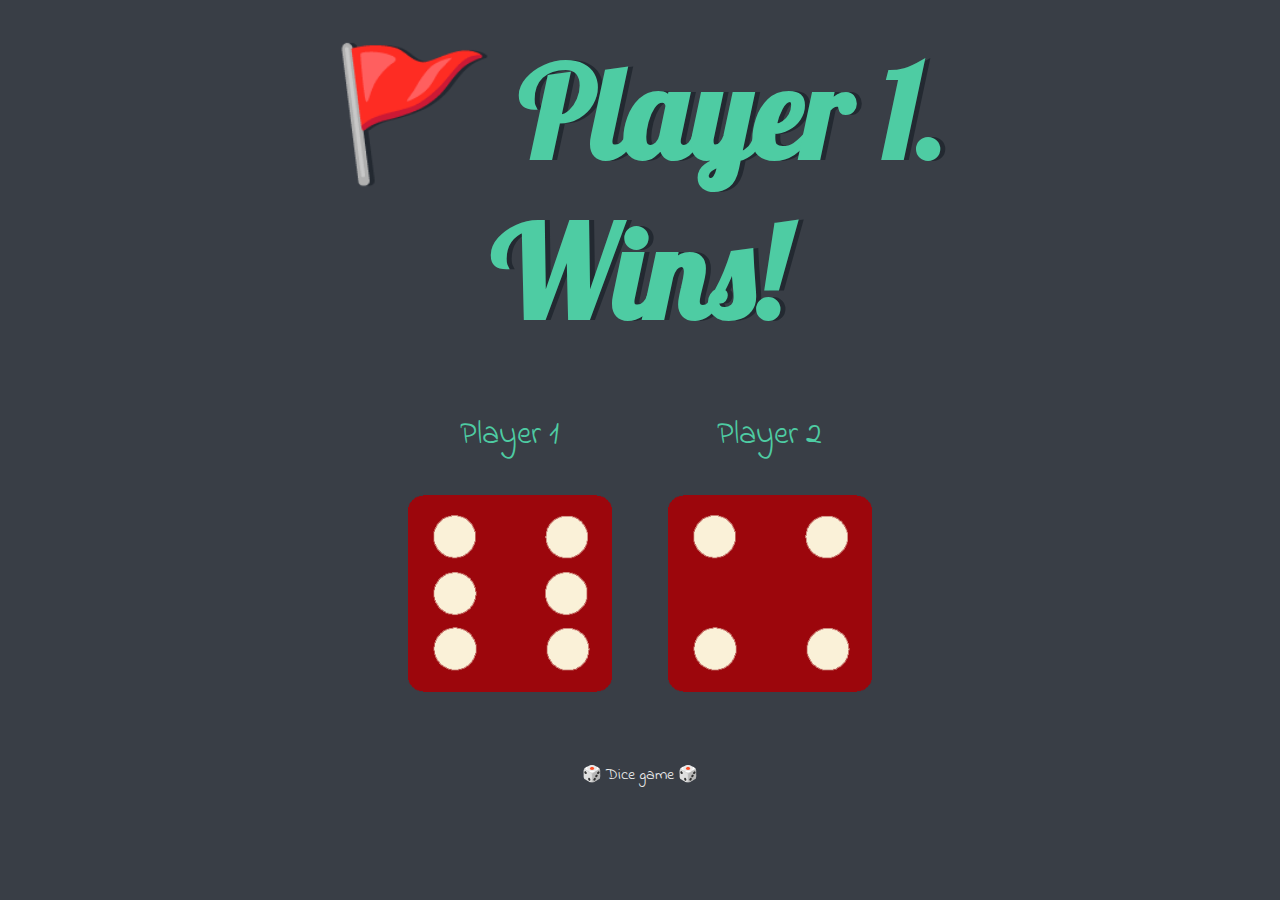
<file: Dice/dicee.html>
<!DOCTYPE html>
<html lang="en" dir="ltr">
  <head>
    <meta charset="utf-8">
    <title>Dicee</title>
    <link rel="stylesheet" href="styles.css">
    <link href="https://fonts.googleapis.com/css?family=Indie+Flower|Lobster" rel="stylesheet">

  </head>
  <body>

    <div class="container">
      <h1>Refresh Me</h1>

      <div class="dice">
        <p>Player 1</p>
        <img class="img1" src="images/dice6.png">
      </div>

      <div class="dice">
        <p>Player 2</p>
        <img class="img2" src="images/dice6.png">
      </div>

    </div>

  <script src="index.js" charset="utf-8"></script>
  </body>

  <footer>
    🎲 Dice game 🎲 
  </footer>
</html>
</file>
<file: Dice/styles.css>
.container {
  width: 70%;
  margin: auto;
  text-align: center;
}

.dice {
  text-align: center;
  display: inline-block;

}

body {
  background-color: #393E46;
}

h1 {
  margin: 30px;
  font-family: 'Lobster', cursive;
  text-shadow: 5px 0 #232931;
  font-size: 8rem;
  color: #4ECCA3;
}

p {
  font-size: 2rem;
  color: #4ECCA3;
  font-family: 'Indie Flower', cursive;
}

img {
  width: 80%;
}

footer {
  margin-top: 5%;
  color: #EEEEEE;
  text-align: center;
  font-family: 'Indie Flower', cursive;

}
</file>
